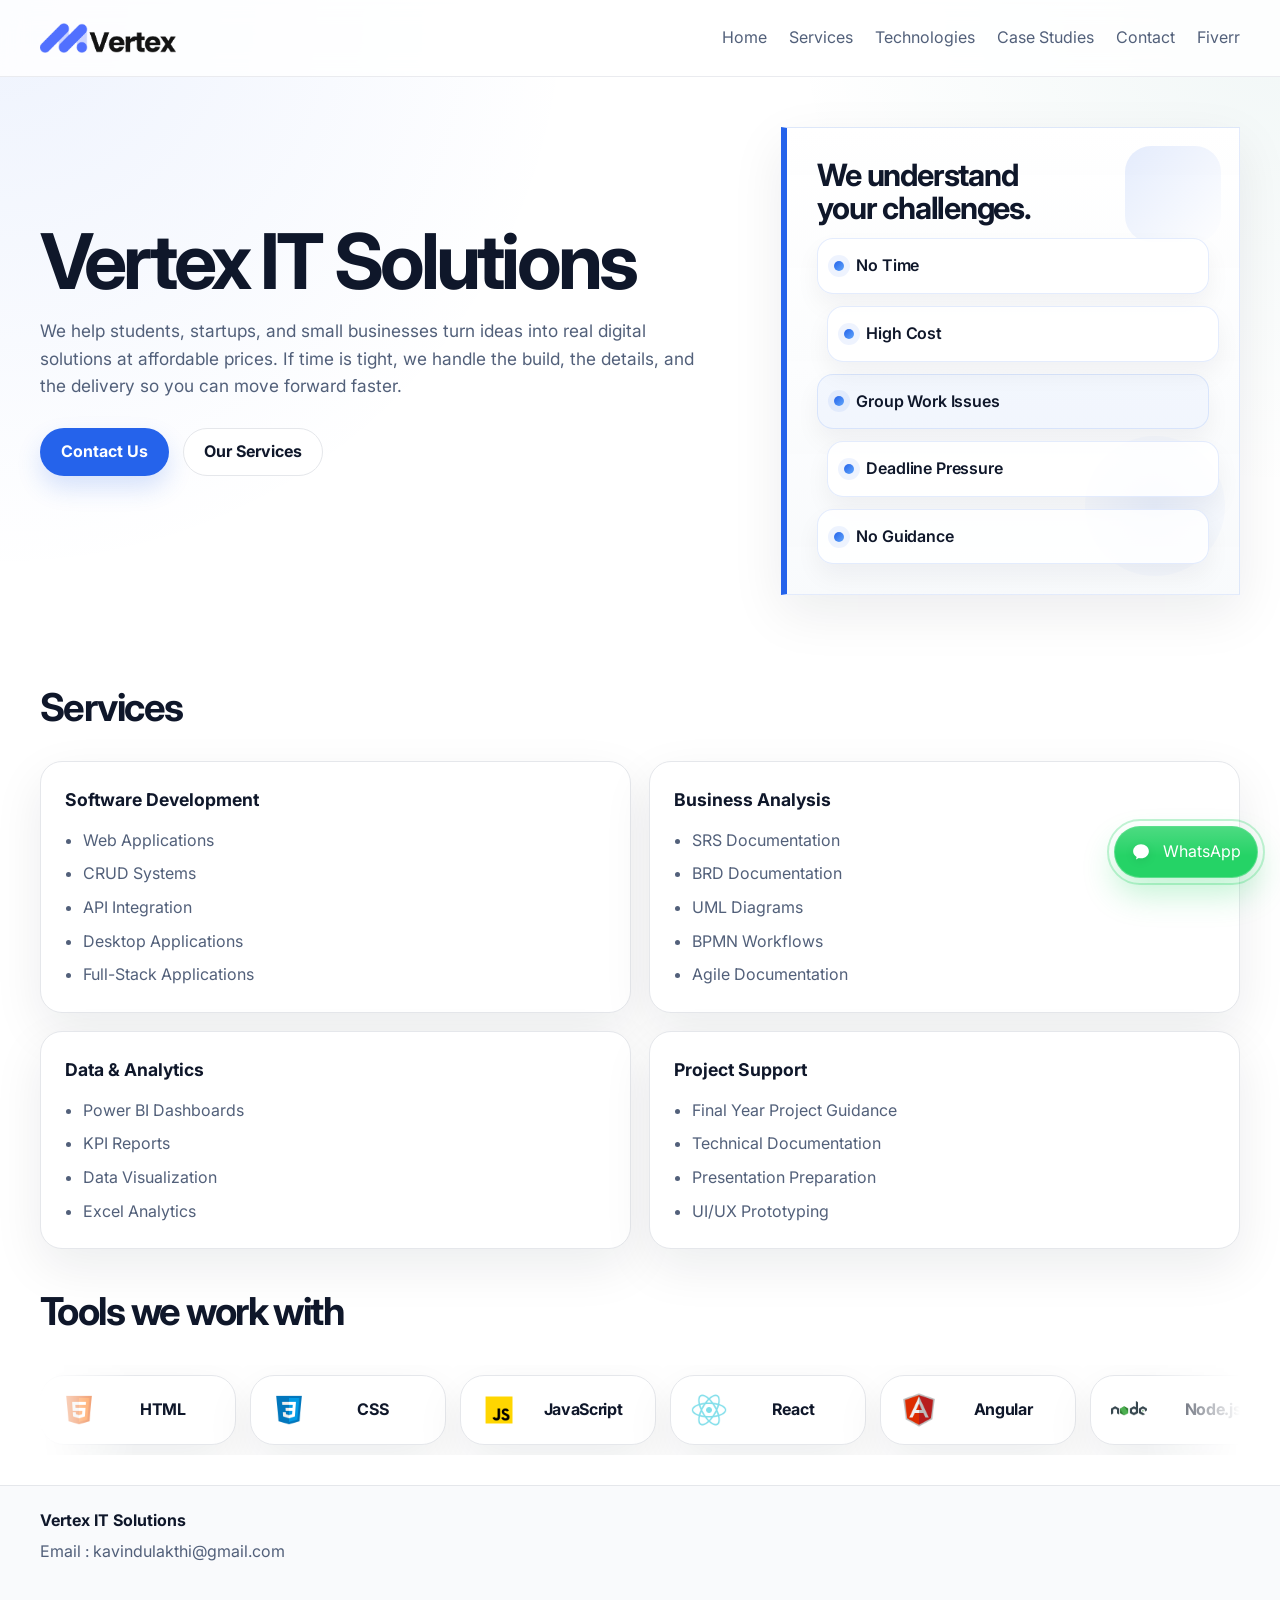
<file: index.html>
<!DOCTYPE html>
<html lang="en">
<head>
  <meta charset="UTF-8" />
  <meta name="viewport" content="width=device-width, initial-scale=1.0" />
  <meta name="description" content="Vertex IT Solutions delivers affordable software, quick turnaround, and practical project support for students, startups, and small businesses." />
  <title>Vertex IT Solutions</title>
  <link rel="preconnect" href="https://fonts.googleapis.com" />
  <link rel="preconnect" href="https://fonts.gstatic.com" crossorigin />
  <link href="https://fonts.googleapis.com/css2?family=Inter:wght@400;500;600;700;800&display=swap" rel="stylesheet" />
  <link rel="stylesheet" href="index.css" />
  <link rel="icon" type="image/x-icon" href="./resources/logo.ico">
</head>
<body>
  <header class="site-header">
    <div class="container nav">
      <a class="brand" href="./index.html" aria-label="Vertex IT Solutions">
        <img class="brand-logo" src="resources/logo.png" alt="Vertex IT Solutions logo" />
      </a>
      <input class="nav-toggle" type="checkbox" id="nav-toggle" />
      <label class="nav-toggle-button" for="nav-toggle" aria-label="Toggle navigation">
        <span></span>
        <span></span>
        <span></span>
      </label>
      <nav class="nav-menu" aria-label="Primary">
        <a href="./index.html">Home</a>
        <a href="#services">Services</a>
        <a href="#technologies">Technologies</a>
        <a href="./projects.html">Case Studies</a>
        <a href="https://wa.me/94761963620?text=Hello%20Vertex%20IT%20Solutions%2C%20I%20would%20like%20to%20know%20more." target="_blank" rel="noopener noreferrer">Contact</a>
        <a class="fiverr-link" href="https://www.fiverr.com/s/kLQkG1y" target="_blank" rel="noopener noreferrer" aria-label="Fiverr gig" title="Fiverr gig">Fiverr</a>
      </nav>
    </div>
  </header>

  <main id="top">
    <section class="hero container">
      <div class="hero-copy">
        <h1>Vertex IT Solutions</h1>
        <p class="lead">
          We help students, startups, and small businesses turn ideas into real digital solutions at affordable prices.
          If time is tight, we handle the build, the details, and the delivery so you can move forward faster.
        </p>
        <div class="actions">
          <a class="button primary" href="https://wa.me/94761963620?text=Hello%20Vertex%20IT%20Solutions%2C%20I%20would%20like%20to%20know%20more." target="_blank" rel="noopener noreferrer">Contact Us</a>
          <a class="button secondary" href="#services">Our Services</a>
        </div>
      </div>

      <aside class="hero-panel pain-panel" aria-label="Common challenges">
        <h2>We understand your challenges.</h2>
        <div class="pain-stack" aria-label="Pain points">
          <div class="pain-row">
            <span class="pain-dot"></span>
            <span>No Time</span>
          </div>
          <div class="pain-row">
            <span class="pain-dot"></span>
            <span>High Cost</span>
          </div>
          <div class="pain-row">
            <span class="pain-dot"></span>
            <span>Group Work Issues</span>
          </div>
          <div class="pain-row">
            <span class="pain-dot"></span>
            <span>Deadline Pressure</span>
          </div>
          <div class="pain-row">
            <span class="pain-dot"></span>
            <span>No Guidance</span>
          </div>
        </div>
      </aside>
    </section>

    <section class="section container" id="services">
      <div class="section-heading">
        <h2>Services</h2>
      </div>
      <div class="services-grid">
        <article class="service-card">
          <h3>Software Development</h3>
          <ul>
            <li>Web Applications</li>
            <li>CRUD Systems</li>
            <li>API Integration</li>
            <li>Desktop Applications</li>
            <li>Full-Stack Applications</li>
          </ul>
        </article>
        <article class="service-card">
          <h3>Business Analysis</h3>
          <ul>
            <li>SRS Documentation</li>
            <li>BRD Documentation</li>
            <li>UML Diagrams</li>
            <li>BPMN Workflows</li>
            <li>Agile Documentation</li>
          </ul>
        </article>
        <article class="service-card">
          <h3>Data & Analytics</h3>
          <ul>
            <li>Power BI Dashboards</li>
            <li>KPI Reports</li>
            <li>Data Visualization</li>
            <li>Excel Analytics</li>
          </ul>
        </article>
        <article class="service-card">
          <h3>Project Support</h3>
          <ul>
            <li>Final Year Project Guidance</li>
            <li>Technical Documentation</li>
            <li>Presentation Preparation</li>
            <li>UI/UX Prototyping</li>
          </ul>
        </article>
      </div>
    </section>

    <section class="section container" id="technologies">
      <div class="section-heading">
        <h2>Tools we work with</h2>
      </div>
      <div class="tech-marquee" aria-label="Technology stack">
        <div class="tech-track">
          <article class="tech-pill"><img src="resources/icons8-html-96.png" alt="HTML icon" /><span>HTML</span></article>
          <article class="tech-pill"><img src="resources/icons8-css-96.png" alt="CSS icon" /><span>CSS</span></article>
          <article class="tech-pill"><img src="resources/icons8-javascript-96.png" alt="JavaScript icon" /><span>JavaScript</span></article>
          <article class="tech-pill"><img src="resources/icons8-react-native-96.png" alt="React icon" /><span>React</span></article>
          <article class="tech-pill"><img src="resources/icons8-angular-96.png" alt="Angular icon" /><span>Angular</span></article>
          <article class="tech-pill"><img src="resources/icons8-nodejs-96.png" alt="Node.js icon" /><span>Node.js</span></article>
          <article class="tech-pill"><img src="resources/icons8-.net-framework-96.png" alt="ASP.NET icon" /><span>ASP.NET</span></article>
          <article class="tech-pill"><img src="resources/icons8-php-96.png" alt="PHP icon" /><span>PHP</span></article>
          <article class="tech-pill"><img src="resources/icons8-java-96.png" alt="Java icon" /><span>Java</span></article>
          <article class="tech-pill"><img src="resources/icons8-c-sharp-logo-2-96.png" alt="C Sharp icon" /><span>C#</span></article>
          <article class="tech-pill"><img src="resources/icons8-python-96.png" alt="Python icon" /><span>Python</span></article>
          <article class="tech-pill"><img src="resources/icons8-mysql-logo-96.png" alt="MySQL icon" /><span>MySQL</span></article>
          <article class="tech-pill"><img src="resources/sql-server.svg" alt="SQL Server icon" /><span>SQL Server</span></article>
          <article class="tech-pill"><img src="resources/icons8-power-bi-2021-96.png" alt="Power BI icon" /><span>Power BI</span></article>
          <article class="tech-pill"><img src="resources/icons8-github-96.png" alt="GitHub icon" /><span>GitHub</span></article>
          <article class="tech-pill"><img src="resources/icons8-figma-96.png" alt="Figma icon" /><span>Figma</span></article>
          <article class="tech-pill"><img src="resources/drawio-svgrepo-com.svg" alt="draw.io icon" /><span>draw.io</span></article>
          <article class="tech-pill"><img src="resources/docker.png" alt="Docker icon" /><span>Docker</span></article>
          <article class="tech-pill"><img src="resources/icons8-html-96.png" alt="HTML icon" /><span>HTML</span></article>
          <article class="tech-pill"><img src="resources/icons8-css-96.png" alt="CSS icon" /><span>CSS</span></article>
          <article class="tech-pill"><img src="resources/icons8-javascript-96.png" alt="JavaScript icon" /><span>JavaScript</span></article>
          <article class="tech-pill"><img src="resources/icons8-react-native-96.png" alt="React icon" /><span>React</span></article>
          <article class="tech-pill"><img src="resources/icons8-angular-96.png" alt="Angular icon" /><span>Angular</span></article>
          <article class="tech-pill"><img src="resources/icons8-nodejs-96.png" alt="Node.js icon" /><span>Node.js</span></article>
          <article class="tech-pill"><img src="resources/icons8-.net-framework-96.png" alt="ASP.NET icon" /><span>ASP.NET</span></article>
          <article class="tech-pill"><img src="resources/icons8-php-96.png" alt="PHP icon" /><span>PHP</span></article>
          <article class="tech-pill"><img src="resources/icons8-java-96.png" alt="Java icon" /><span>Java</span></article>
          <article class="tech-pill"><img src="resources/icons8-c-sharp-logo-2-96.png" alt="C Sharp icon" /><span>C#</span></article>
          <article class="tech-pill"><img src="resources/icons8-python-96.png" alt="Python icon" /><span>Python</span></article>
          <article class="tech-pill"><img src="resources/icons8-mysql-logo-96.png" alt="MySQL icon" /><span>MySQL</span></article>
          <article class="tech-pill"><img src="resources/sql-server.svg" alt="SQL Server icon" /><span>SQL Server</span></article>
          <article class="tech-pill"><img src="resources/icons8-power-bi-2021-96.png" alt="Power BI icon" /><span>Power BI</span></article>
          <article class="tech-pill"><img src="resources/icons8-github-96.png" alt="GitHub icon" /><span>GitHub</span></article>
          <article class="tech-pill"><img src="resources/icons8-figma-96.png" alt="Figma icon" /><span>Figma</span></article>
          <article class="tech-pill"><img src="resources/drawio-svgrepo-com.svg" alt="draw.io icon" /><span>draw.io</span></article>
          <article class="tech-pill"><img src="resources/docker.png" alt="Docker icon" /><span>Docker</span></article>
        </div>
      </div>
    </section>

  </main>

  <a
    class="whatsapp-float"
    href="https://wa.me/94761963620?text=Hello%20Vertex%20IT%20Solutions%2C%20I%20would%20like%20to%20know%20more."
    target="_blank"
    rel="noopener noreferrer"
    aria-label="Chat on WhatsApp"
  >
    <svg viewBox="0 0 32 32" aria-hidden="true" focusable="false">
      <path d="M16 5.5c-5.8 0-10.5 4.3-10.5 9.5 0 3.1 1.8 5.9 4.7 7.6l-.9 3.4 3.8-2c.9.2 1.9.4 2.9.4 5.8 0 10.5-4.3 10.5-9.5S21.8 5.5 16 5.5z" />
      <path d="M13.2 12.3c.2-.5.5-.6.9-.6h.7c.2 0 .5 0 .8.4.3.4 1 1.6 1.1 1.8.1.2.1.4 0 .6-.1.2-.2.3-.4.5l-.3.4c-.1.1-.2.3-.1.5.1.2.6 1 1.4 1.6.9.8 1.7 1 2 .9.2-.1.3-.2.5-.5l.5-.7c.2-.2.3-.2.5-.2.2 0 1.2.6 1.4.8.2.2.2.4.2.6 0 .5-.3 1.2-1 1.6-.7.4-1.7.4-2.7.2-1.2-.3-2.6-.9-4-2.2-1.5-1.4-2.4-3-2.7-4.1-.2-.8 0-1.5.4-2.1l.4-.7z" />
    </svg>
    <span>WhatsApp</span>
  </a>

  <footer class="site-footer">
    <div class="container footer-inner">
      <strong>Vertex IT Solutions</strong>
      <p>Email : kavindulakthi@gmail.com</p>
    </div>
  </footer>
</body>
</html>
</file>
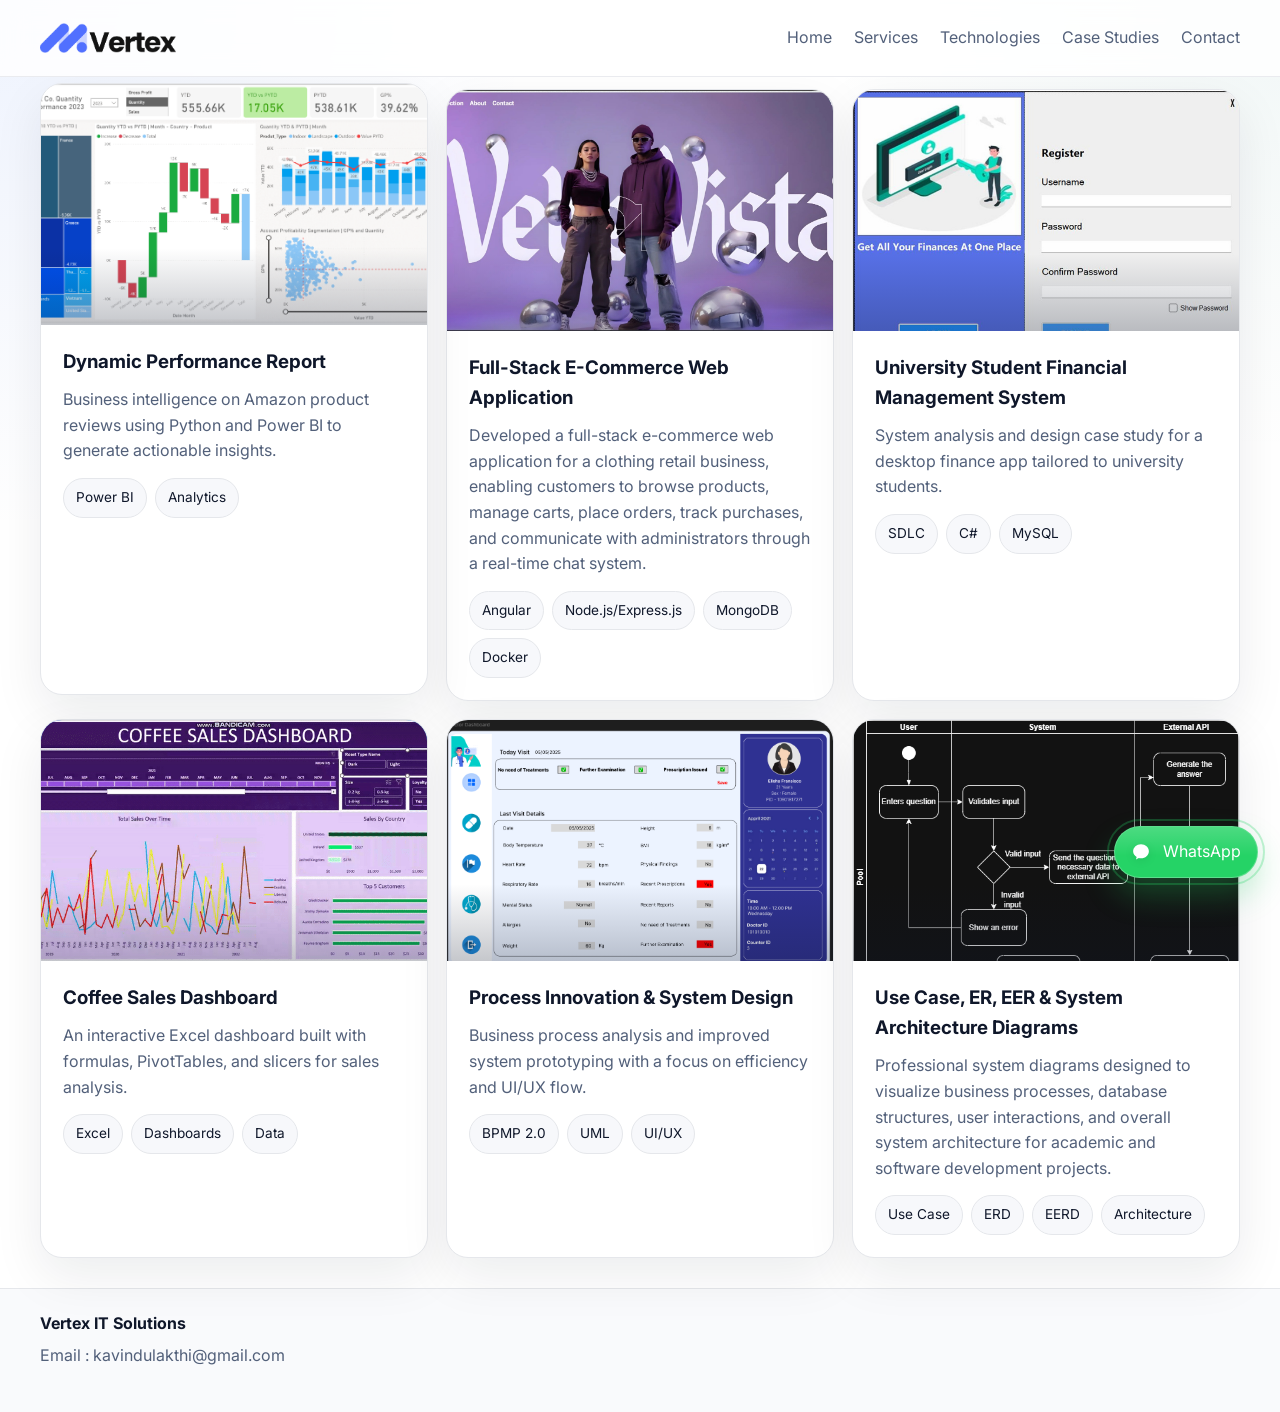
<file: projects.html>
<!DOCTYPE html>
<html lang="en">
<head>
  <meta charset="UTF-8" />
  <meta name="viewport" content="width=device-width, initial-scale=1.0" />
  <meta name="description" content="Vertex IT Solutions selected projects, dashboards, systems, diagrams, and design concepts." />
  <title>Projects | Vertex IT Solutions</title>
  <link rel="preconnect" href="https://fonts.googleapis.com" />
  <link rel="preconnect" href="https://fonts.gstatic.com" crossorigin />
  <link href="https://fonts.googleapis.com/css2?family=Inter:wght@400;500;600;700;800&display=swap" rel="stylesheet" />
  <link rel="stylesheet" href="index.css" />
  <link rel="icon" type="image/x-icon" href="./resources/logo.ico">
</head>
<body>
  <header class="site-header">
    <div class="container nav">
      <a class="brand" href="./index.html" aria-label="Vertex IT Solutions">
        <img class="brand-logo" src="resources/logo.png" alt="Vertex IT Solutions logo" />
      </a>
      <input class="nav-toggle" type="checkbox" id="nav-toggle" />
      <label class="nav-toggle-button" for="nav-toggle" aria-label="Toggle navigation">
        <span></span>
        <span></span>
        <span></span>
      </label>
      <nav class="nav-menu" aria-label="Primary">
        <a href="./index.html">Home</a>
        <a href="./index.html#services">Services</a>
        <a href="./index.html#technologies">Technologies</a>
        <a href="./projects.html">Case Studies</a>
        <a href="https://wa.me/94761963620?text=Hello%20Vertex%20IT%20Solutions%2C%20I%20would%20like%20to%20know%20more." target="_blank" rel="noopener noreferrer">Contact</a>
      </nav>
    </div>
  </header>

  <main id="top">
    <section class="section container">
      <div class="portfolio-grid">
        <article class="project-card project-card-accent">
          <div class="project-preview project-preview-bi">
            <img src="resources/1.png" alt="Dynamic Performance Report preview" />
          </div>
          <div class="project-body">
            <h3>Dynamic Performance Report</h3>
            <p>Business intelligence on Amazon product reviews using Python and Power BI to generate actionable insights.</p>
            <div class="project-tags">
              <span>Power BI</span><span>Analytics</span>
            </div>
          </div>
        </article>

        <article class="project-card">
          <div class="project-preview project-preview-system">
            <img src="resources/2.jpeg" alt="Full-Stack E-Commerce Web Application preview" />
          </div>
          <div class="project-body">
            <h3>Full-Stack E-Commerce Web Application</h3>
            <p>Developed a full-stack e-commerce web application for a clothing retail business, enabling customers to browse products, manage carts, place orders, track purchases, and communicate with administrators through a real-time chat system.</p>
            <div class="project-tags">
              <span>Angular</span><span>Node.js/Express.js</span><span>MongoDB</span><span>Docker</span>
            </div>
          </div>
        </article>

        <article class="project-card">
          <div class="project-preview project-preview-web">
            <img src="resources/3.png" alt="University Student Financial Management System preview" />
          </div>
          <div class="project-body">
            <h3>University Student Financial Management System</h3>
            <p>System analysis and design case study for a desktop finance app tailored to university students.</p>
            <div class="project-tags">
              <span>SDLC</span><span>C#</span><span>MySQL</span>
            </div>
          </div>
        </article>

        <article class="project-card">
          <div class="project-preview project-preview-bi-alt">
            <img src="resources/4.gif" alt="Coffee Sales Dashboard preview" />
          </div>
          <div class="project-body">
            <h3>Coffee Sales Dashboard</h3>
            <p>An interactive Excel dashboard built with formulas, PivotTables, and slicers for sales analysis.</p>
            <div class="project-tags">
              <span>Excel</span><span>Dashboards</span><span>Data</span>
            </div>
          </div>
        </article>

        <article class="project-card">
          <div class="project-preview project-preview-diagram">
            <img src="resources/5.png" alt="Process Innovation and System Design preview" />
          </div>
          <div class="project-body">
            <h3>Process Innovation & System Design</h3>
            <p>Business process analysis and improved system prototyping with a focus on efficiency and UI/UX flow.</p>
            <div class="project-tags">
              <span>BPMP 2.0</span><span>UML</span><span>UI/UX</span>
            </div>
          </div>
        </article>

        <article class="project-card">
  <div class="project-preview project-preview-figma">
    <img src="resources/6.png" alt="Use Case, ER, EER and System Architecture Diagrams preview" />
  </div>
  <div class="project-body">
    <h3>Use Case, ER, EER & System Architecture Diagrams</h3>
    <p>Professional system diagrams designed to visualize business processes, database structures, user interactions, and overall system architecture for academic and software development projects.</p>
    <div class="project-tags">
      <span>Use Case</span>
      <span>ERD</span>
      <span>EERD</span>
      <span>Architecture</span>
    </div>
  </div>
</article>
      </div>
    </section>
  </main>

  <a
    class="whatsapp-float"
    href="https://wa.me/94761963620?text=Hello%20Vertex%20IT%20Solutions%2C%20I%20would%20like%20to%20know%20more."
    target="_blank"
    rel="noopener noreferrer"
    aria-label="Chat on WhatsApp"
  >
    <svg viewBox="0 0 32 32" aria-hidden="true" focusable="false">
      <path d="M16 5.5c-5.8 0-10.5 4.3-10.5 9.5 0 3.1 1.8 5.9 4.7 7.6l-.9 3.4 3.8-2c.9.2 1.9.4 2.9.4 5.8 0 10.5-4.3 10.5-9.5S21.8 5.5 16 5.5z" />
      <path d="M13.2 12.3c.2-.5.5-.6.9-.6h.7c.2 0 .5 0 .8.4.3.4 1 1.6 1.1 1.8.1.2.1.4 0 .6-.1.2-.2.3-.4.5l-.3.4c-.1.1-.2.3-.1.5.1.2.6 1 1.4 1.6.9.8 1.7 1 2 .9.2-.1.3-.2.5-.5l.5-.7c.2-.2.3-.2.5-.2.2 0 1.2.6 1.4.8.2.2.2.4.2.6 0 .5-.3 1.2-1 1.6-.7.4-1.7.4-2.7.2-1.2-.3-2.6-.9-4-2.2-1.5-1.4-2.4-3-2.7-4.1-.2-.8 0-1.5.4-2.1l.4-.7z" />
    </svg>
    <span>WhatsApp</span>
  </a>

  <footer class="site-footer">
    <div class="container footer-inner">
      <strong>Vertex IT Solutions</strong>
      <p>Email : kavindulakthi@gmail.com</p>
    </div>
  </footer>
</body>
</html>
</file>
<file: index.css>
:root {
  color-scheme: light;
  --bg: #ffffff;
  --surface: #ffffff;
  --surface-soft: #f7f8fb;
  --text: #0f172a;
  --muted: #52607a;
  --line: #e5e7eb;
  --accent: #2563eb;
  --accent-strong: #1d4ed8;
  --shadow: 0 18px 50px rgba(15, 23, 42, 0.08);
  --radius: 22px;
  --container: 1200px;
}

* {
  box-sizing: border-box;
}

html {
  scroll-behavior: smooth;
}

body {
  margin: 0;
  font-family: "Inter", system-ui, sans-serif;
  color: var(--text);
  background:
    radial-gradient(circle at top left, rgba(37, 99, 235, 0.08), transparent 28%),
    radial-gradient(circle at top right, rgba(15, 118, 110, 0.06), transparent 24%),
    var(--bg);
  line-height: 1.6;
}

a {
  color: inherit;
  text-decoration: none;
}

.container {
  width: min(100% - 32px, var(--container));
  margin: 0 auto;
}

.site-header {
  position: sticky;
  top: 0;
  z-index: 10;
  backdrop-filter: blur(14px);
  background: rgba(255, 255, 255, 0.82);
  border-bottom: 1px solid rgba(229, 231, 235, 0.8);
}

.nav {
  min-height: 76px;
  display: flex;
  align-items: center;
  justify-content: space-between;
  gap: 20px;
  position: relative;
}

.brand {
  display: inline-flex;
  align-items: center;
  font-weight: 800;
  letter-spacing: -0.03em;
}
.brand-logo {
  display: block;
  height: 30px;
  width: auto;
  object-fit: contain;
}

.nav-toggle {
  position: absolute;
  opacity: 0;
  pointer-events: none;
}

.nav-toggle-button {
  display: none;
  width: 48px;
  height: 48px;
  margin-left: auto;
  border: 1px solid var(--line);
  border-radius: 14px;
  background: white;
  box-shadow: var(--shadow);
  align-items: center;
  justify-content: center;
  flex-direction: column;
  gap: 4px;
  cursor: pointer;
}

.nav-toggle-button span {
  width: 18px;
  height: 2px;
  border-radius: 999px;
  background: var(--text);
  transition: transform 180ms ease, opacity 180ms ease;
}

.nav-menu {
  display: flex;
  gap: 22px;
  flex-wrap: wrap;
  align-items: center;
  color: var(--muted);
}

.nav-menu a {
  white-space: nowrap;
}

.nav-menu .icon-link,
.nav-menu .nav-icon-link {
  width: 36px;
  height: 36px;
  display: inline-flex;
  align-items: center;
  justify-content: center;
  border-radius: 999px;
  transition: background 180ms ease, transform 180ms ease;
}

.nav-menu .icon-link:hover,
.nav-menu .icon-link:focus-visible,
.nav-menu .nav-icon-link:hover,
.nav-menu .nav-icon-link:focus-visible {
  background: rgba(37, 99, 235, 0.1);
  transform: translateY(-1px);
}

.nav-menu .icon-link svg,
.nav-menu .icon-link img,
.nav-menu .nav-icon-link svg,
.nav-menu .nav-icon-link img {
  width: 20px;
  height: 20px;
  display: block;
  object-fit: contain;
}

.nav-menu a:hover,
.nav-menu a:focus-visible {
  color: var(--text);
}

@media (max-width: 900px) {
  .nav-menu .icon-link {
    width: 34px;
    height: 34px;
  }

  .nav-menu .icon-link svg,
  .nav-menu .icon-link img {
    width: 18px;
    height: 18px;
  }
}

.hero {
  display: grid;
  grid-template-columns: minmax(0, 1.4fr) minmax(300px, 0.9fr);
  gap: 28px;
  padding: 50px 0 10px;
  align-items: center;
  margin-bottom: 70px;
}

.eyebrow {
  margin: 0 0 14px;
  text-transform: uppercase;
  letter-spacing: 0.16em;
  font-size: 0.78rem;
  font-weight: 700;
  color: var(--accent);
}

h1,
h2,
h3,
p {
  margin-top: 0;
}

h1 {
  margin-bottom: 18px;
  font-size: clamp(2.7rem, 6vw, 5rem);
  line-height: 0.95;
  letter-spacing: -0.05em;
}

h2 {
  font-size: clamp(1.6rem, 3vw, 2.4rem);
  line-height: 1.08;
  letter-spacing: -0.04em;
}

.lead {
  max-width: 60ch;
  font-size: 1.08rem;
  color: var(--muted);
}

.actions {
  display: flex;
  gap: 14px;
  flex-wrap: wrap;
  margin: 28px 0 20px;
}

.button {
  display: inline-flex;
  align-items: center;
  justify-content: center;
  min-height: 48px;
  padding: 0 20px;
  border-radius: 999px;
  font-weight: 700;
  border: 1px solid transparent;
}

.button.primary {
  background: var(--accent);
  color: white;
  box-shadow: 0 12px 24px rgba(37, 99, 235, 0.18);
}

.button.primary:hover,
.button.primary:focus-visible {
  background: var(--accent-strong);
}

.button.secondary {
  border-color: var(--line);
  background: white;
}

.button.secondary:hover,
.button.secondary:focus-visible {
  border-color: var(--accent);
  color: var(--accent);
}

.benefits {
  display: flex;
  flex-wrap: wrap;
  gap: 10px;
}

.benefits span {
  color: var(--accent);
  font-size: 0.92rem;
  font-weight: 600;
}

.hero-panel {
  padding: 28px;
}

.portfolio-hero {
  display: grid;
  grid-template-columns: minmax(0, 1.3fr) minmax(280px, 0.7fr);
  gap: 24px;
  padding: 48px 0 18px;
  align-items: start;
}

.portfolio-summary {
  padding: 28px;
  border-radius: var(--radius);
  background: linear-gradient(180deg, rgba(255, 255, 255, 0.98), rgba(248, 250, 252, 0.96));
  border: 1px solid var(--line);
  box-shadow: var(--shadow);
}

.portfolio-metrics {
  display: grid;
  grid-template-columns: repeat(2, minmax(0, 1fr));
  gap: 12px;
}

.portfolio-metrics div {
  padding: 16px;
  border-radius: 18px;
  background: var(--surface-soft);
  border: 1px solid var(--line);
}

.portfolio-metrics strong {
  display: block;
  font-size: 1.05rem;
  margin-bottom: 6px;
}

.portfolio-metrics span {
  color: var(--muted);
  font-size: 0.92rem;
}

.pain-panel {
  position: relative;
  overflow: hidden;
  min-height: 380px;
  display: flex;
  flex-direction: column;
  gap: 14px;
  padding: 30px;
  background: linear-gradient(180deg, rgba(255, 255, 255, 0.98), rgba(248, 250, 252, 0.96));
  border: 1px solid rgba(37, 99, 235, 0.12);
  border-left: 6px solid var(--accent);
  box-shadow: 0 18px 50px rgba(15, 23, 42, 0.08);
}

.pain-panel::before {
  content: "";
  position: absolute;
  inset: 18px 18px auto auto;
  width: 96px;
  height: 96px;
  border-radius: 26px;
  background: linear-gradient(135deg, rgba(37, 99, 235, 0.12), rgba(37, 99, 235, 0));
  pointer-events: none;
}

.pain-panel::after {
  content: "";
  position: absolute;
  inset: auto 14px 18px auto;
  width: 140px;
  height: 140px;
  border-radius: 999px;
  background: radial-gradient(circle, rgba(37, 99, 235, 0.08), rgba(37, 99, 235, 0));
  pointer-events: none;
}

.pain-panel h2 {
  position: relative;
  z-index: 1;
  max-width: 13ch;
  margin-bottom: 0;
  font-size: clamp(1.55rem, 2.4vw, 2.2rem);
}

.pain-note {
  position: relative;
  z-index: 1;
  margin-bottom: 0;
  color: var(--muted);
  font-size: 0.95rem;
}

.pain-stack {
  position: relative;
  z-index: 2;
  display: grid;
  gap: 12px;
  margin-top: auto;
}

.pain-row {
  display: flex;
  align-items: center;
  gap: 12px;
  padding: 14px 16px;
  border-radius: 16px;
  background: rgba(255, 255, 255, 0.84);
  border: 1px solid rgba(37, 99, 235, 0.12);
  box-shadow: 0 12px 24px rgba(15, 23, 42, 0.05);
  color: var(--text);
  font-weight: 600;
  letter-spacing: -0.01em;
  position: relative;
  z-index: 1;
}

.pain-row:nth-child(2n) {
  transform: translateX(10px);
}

.pain-row:nth-child(3n) {
  background: rgba(37, 99, 235, 0.04);
}

.pain-dot {
  width: 10px;
  height: 10px;
  flex: none;
  border-radius: 999px;
  background: linear-gradient(135deg, var(--accent), #60a5fa);
  box-shadow: 0 0 0 6px rgba(37, 99, 235, 0.08);
}

@media (prefers-reduced-motion: reduce) {
  .pain-row {
    animation: none;
  }
}

.panel-label {
  font-size: 0.9rem;
  text-transform: uppercase;
  letter-spacing: 0.14em;
  color: var(--muted);
  font-weight: 700;
}

.section {
  padding: 12px 0 2px;
  margin-bottom: 28px;
}

.section-heading {
  margin-bottom: 8px;
}

.section-heading p {
  color: var(--muted);
}

.content-grid,
.services-grid {
  display: grid;
  gap: 18px;
}

.content-grid {
  grid-template-columns: repeat(3, minmax(0, 1fr));
}

.card,
.service-card,
.cta {
  background: var(--surface);
  border: 1px solid var(--line);
  border-radius: var(--radius);
  box-shadow: var(--shadow);
}

.card {
  padding: 22px;
}

.services-grid {
  grid-template-columns: repeat(2, minmax(0, 1fr));
}

.service-card {
  padding: 24px;
}

.service-card h3 {
  margin-bottom: 14px;
  font-size: 1.1rem;
}

.service-card ul {
  margin: 0;
  padding-left: 18px;
  color: var(--muted);
}

.service-card li + li {
  margin-top: 8px;
}

.portfolio-grid {
  display: grid;
  grid-template-columns: repeat(3, minmax(0, 1fr));
  gap: 18px;
}

.project-card,
.dashboard-card,
.figma-card,
.list-card {
  background: white;
  border: 1px solid var(--line);
  border-radius: var(--radius);
  box-shadow: var(--shadow);
}

.project-card {
  overflow: hidden;
}

.project-card-accent {
  transform: translateY(-6px);
}

.project-preview {
  position: relative;
  aspect-ratio: 16 / 10;
  display: grid;
  place-items: end start;
  padding: 0;
  overflow: hidden;
  background: linear-gradient(135deg, #f8fafc, #e2e8f0);
}

.project-preview img {
  width: 100%;
  height: 100%;
  display: block;
  object-fit: cover;
  object-position: center;
}

.project-preview::after {
  content: "";
  position: absolute;
  inset: auto 0 0;
  height: 32%;
  background: linear-gradient(180deg, rgba(15, 23, 42, 0), rgba(15, 23, 42, 0.24));
  pointer-events: none;
}

.project-preview-web {
  background: linear-gradient(135deg, #2563eb, #60a5fa);
}

.project-preview-system {
  background: linear-gradient(135deg, #0f766e, #34d399);
}

.project-preview-bi {
  background: linear-gradient(135deg, #4338ca, #818cf8);
}

.project-preview-system-alt {
  background: linear-gradient(135deg, #059669, #6ee7b7);
}

.project-preview-system-deep {
  background: linear-gradient(135deg, #0f766e, #14b8a6);
}

.project-preview-diagram {
  background: linear-gradient(135deg, #7c3aed, #c084fc);
}

.project-preview-diagram-alt {
  background: linear-gradient(135deg, #2563eb, #67e8f9);
}

.project-preview-diagram-deep {
  background: linear-gradient(135deg, #0f172a, #334155);
}

.project-preview-bi-alt {
  background: linear-gradient(135deg, #1d4ed8, #38bdf8);
}

.project-preview-figma {
  background: linear-gradient(135deg, #f24e1e, #fb7185);
}

.project-preview-figma-alt {
  background: linear-gradient(135deg, #7c3aed, #a78bfa);
}

.project-body {
  padding: 22px;
}

.project-body h3 {
  margin-bottom: 10px;
}

.project-body p {
  color: var(--muted);
  margin-bottom: 14px;
}

.project-tags {
  display: flex;
  flex-wrap: wrap;
  gap: 8px;
}

.project-tags span {
  padding: 8px 12px;
  border-radius: 999px;
  background: var(--surface-soft);
  border: 1px solid var(--line);
  font-size: 0.85rem;
  color: var(--text);
}

.portfolio-list {
  display: grid;
  gap: 14px;
}

.list-card {
  display: grid;
  grid-template-columns: auto 1fr;
  gap: 16px;
  padding: 20px;
  align-items: start;
}

.list-index {
  width: 52px;
  height: 52px;
  display: grid;
  place-items: center;
  border-radius: 16px;
  background: rgba(37, 99, 235, 0.08);
  color: var(--accent);
  font-weight: 800;
}

.dashboard-grid {
  display: grid;
  grid-template-columns: repeat(2, minmax(0, 1fr));
  gap: 18px;
}

.dashboard-card {
  padding: 20px;
}

.dashboard-top {
  display: flex;
  align-items: center;
  justify-content: space-between;
  gap: 12px;
  margin-bottom: 14px;
}

.dashboard-top span {
  color: var(--accent);
  font-size: 0.86rem;
  font-weight: 700;
}

.dashboard-chart {
  height: 180px;
  border-radius: 18px;
  margin-bottom: 14px;
  background:
    linear-gradient(180deg, rgba(255, 255, 255, 0.12), rgba(255, 255, 255, 0)),
    repeating-linear-gradient(90deg, rgba(255, 255, 255, 0.18) 0 16px, transparent 16px 32px),
    linear-gradient(135deg, #1d4ed8, #60a5fa);
  position: relative;
  overflow: hidden;
}

.dashboard-chart::before,
.dashboard-chart::after {
  content: "";
  position: absolute;
  inset: auto;
  border-radius: 999px;
  background: rgba(255, 255, 255, 0.72);
}

.dashboard-chart::before {
  width: 72px;
  height: 72px;
  left: 18px;
  bottom: 20px;
}

.dashboard-chart::after {
  width: 120px;
  height: 20px;
  right: 18px;
  top: 22px;
}

.dashboard-chart-one::after {
  box-shadow: 0 44px 0 rgba(255, 255, 255, 0.88), 0 88px 0 rgba(255, 255, 255, 0.65);
}

.dashboard-chart-two {
  background:
    radial-gradient(circle at 24% 26%, rgba(255, 255, 255, 0.28), transparent 18%),
    linear-gradient(135deg, #0f766e, #14b8a6);
}

.dashboard-card p,
.figma-card p {
  color: var(--muted);
}

.figma-grid {
  display: grid;
  grid-template-columns: repeat(2, minmax(0, 1fr));
  gap: 18px;
}

.figma-card {
  padding: 20px;
}

.figma-canvas {
  height: 180px;
  border-radius: 20px;
  padding: 20px;
  background:
    linear-gradient(180deg, rgba(15, 23, 42, 0.03), rgba(15, 23, 42, 0.01)),
    white;
  border: 1px solid var(--line);
  display: grid;
  gap: 12px;
}

.figma-canvas div {
  border-radius: 14px;
  background: linear-gradient(135deg, rgba(37, 99, 235, 0.16), rgba(37, 99, 235, 0.04));
}

.figma-canvas div:nth-child(1) {
  height: 34px;
  width: 65%;
}

.figma-canvas div:nth-child(2) {
  height: 72px;
}

.figma-canvas div:nth-child(3) {
  height: 28px;
  width: 45%;
}

.figma-canvas-alt div:nth-child(1) {
  width: 50%;
}

.figma-canvas-alt div:nth-child(2) {
  height: 86px;
}

.figma-canvas-alt div:nth-child(3) {
  width: 58%;
}

.tech-marquee {
  position: relative;
  overflow: hidden;
  padding: 10px 0;
  mask-image: linear-gradient(90deg, transparent, black 8%, black 92%, transparent);
}

.tech-track {
  display: flex;
  width: max-content;
  gap: 14px;
  animation: tech-scroll 28s linear infinite;
}

.tech-pill {
  display: grid;
  grid-auto-flow: column;
  align-items: center;
  gap: 14px;
  min-width: 196px;
  padding: 16px 20px;
  border-radius: 24px;
  background: white;
  border: 1px solid var(--line);
  box-shadow: var(--shadow);
  white-space: nowrap;
  transition: transform 180ms ease, box-shadow 180ms ease, border-color 180ms ease;
}

.tech-pill:hover {
  transform: translateY(-4px);
  box-shadow: 0 20px 40px rgba(15, 23, 42, 0.12);
}

.tech-pill img {
  width: 36px;
  height: 36px;
  display: block;
  object-fit: contain;
}

.tech-pill span {
  font-size: 1rem;
  font-weight: 700;
  letter-spacing: -0.02em;
  color: var(--text);
}

@keyframes tech-scroll {
  from {
    transform: translateX(0);
  }

  to {
    transform: translateX(calc(-50% - 7px));
  }
}

.tech-marquee:hover .tech-track {
  animation-play-state: paused;
}

.cta {
  display: flex;
  align-items: center;
  justify-content: space-between;
  gap: 20px;
  margin: 42px auto 56px;
  padding: 28px;
}

.cta p {
  color: var(--muted);
  margin-bottom: 0;
}

.site-footer {
  border-top: 1px solid var(--line);
  background: rgba(247, 248, 251, 0.72);
}

.whatsapp-float {
  position: fixed;
  right: 22px;
  bottom: 22px;
  z-index: 20;
  display: inline-flex;
  align-items: center;
  gap: 10px;
  padding: 12px 16px 12px 14px;
  border-radius: 999px;
  background: #25d366;
  color: #ffffff;
  box-shadow: 0 16px 32px rgba(37, 211, 102, 0.28);
  border: 1px solid rgba(255, 255, 255, 0.25);
  transform-origin: center;
  will-change: transform, box-shadow;
  animation: whatsapp-float 3.8s ease-in-out infinite;
  cursor: pointer;
}

.whatsapp-float svg {
  width: 24px;
  height: 24px;
  fill: currentColor;
  flex: none;
  filter: drop-shadow(0 2px 4px rgba(0, 0, 0, 0.08));
}

.whatsapp-float:hover,
.whatsapp-float:focus-visible {
  background: #1fb85a;
  box-shadow: 0 20px 38px rgba(37, 211, 102, 0.34);
}

.whatsapp-float::before {
  content: "";
  position: absolute;
  inset: -8px;
  border-radius: 999px;
  border: 2px solid rgba(37, 211, 102, 0.28);
  animation: whatsapp-ring 2.6s ease-out infinite;
}

.whatsapp-float::after {
  content: "";
  position: absolute;
  inset: 0;
  border-radius: 999px;
  background: linear-gradient(180deg, rgba(255, 255, 255, 0.18), transparent 58%);
  pointer-events: none;
}

@keyframes whatsapp-float {
  0%,
  100% {
    transform: translateY(0);
  }

  50% {
    transform: translateY(-5px);
  }
}

@keyframes whatsapp-ring {
  0% {
    transform: scale(0.9);
    opacity: 0.7;
  }

  100% {
    transform: scale(1.2);
    opacity: 0;
  }
}

@media (prefers-reduced-motion: reduce) {
  .whatsapp-float,
  .whatsapp-float::before {
    animation: none;
  }
}

.footer-inner {
  padding: 22px 0 28px;
  color: var(--muted);
}

.footer-inner strong {
  display: block;
  color: var(--text);
  margin-bottom: 6px;
}

@media (max-width: 900px) {
  .hero,
  .portfolio-hero,
  .content-grid,
  .services-grid,
  .portfolio-grid,
  .dashboard-grid,
  .figma-grid,
  .cta {
    grid-template-columns: 1fr;
    display: grid;
  }

  .hero {
    padding-top: 48px;
  }

  .nav {
    flex-direction: column;
    align-items: stretch;
    gap: 12px;
    padding: 14px 0 16px;
  }

  .brand {
    align-self: flex-start;
  }

  .nav-toggle-button {
    display: inline-flex;
    align-self: flex-end;
  }

  .nav-menu {
    display: none;
    width: 100%;
    flex-direction: column;
    align-items: stretch;
    gap: 0;
    padding: 10px;
    border: 1px solid var(--line);
    border-radius: 18px;
    background: rgba(255, 255, 255, 0.98);
    box-shadow: var(--shadow);
  }

  .nav-toggle:checked ~ .nav-menu {
    display: flex;
  }

  .nav-menu a {
    padding: 14px 12px;
    border-radius: 12px;
  }

  .nav-menu a:hover,
  .nav-menu a:focus-visible {
    background: rgba(37, 99, 235, 0.08);
  }

  .cta {
    align-items: start;
  }

  .tech-track {
    animation-duration: 22s;
  }

  .project-card-accent {
    transform: none;
  }
}

@media (max-width: 640px) {
  .container {
    width: min(100% - 24px, var(--container));
  }

  h1 {
    font-size: 2.5rem;
  }

  .hero-panel,
  .card,
  .service-card,
  .cta {
    padding: 20px;
  }

  .actions {
    flex-direction: column;
    align-items: stretch;
  }

  .button {
    width: 100%;
  }

  .pain-panel {
    min-height: auto;
    padding: 22px;
  }

  .pain-row {
    transform: none;
    width: 100%;
  }

  .tech-pill {
    min-width: 170px;
    padding: 14px 16px;
  }

  .portfolio-summary,
  .project-body,
  .dashboard-card,
  .figma-card {
    padding: 18px;
  }

  .whatsapp-float {
    right: 16px;
    bottom: 16px;
    padding: 12px 14px 12px 12px;
  }

  .whatsapp-float span {
    display: none;
  }
}
</file>
